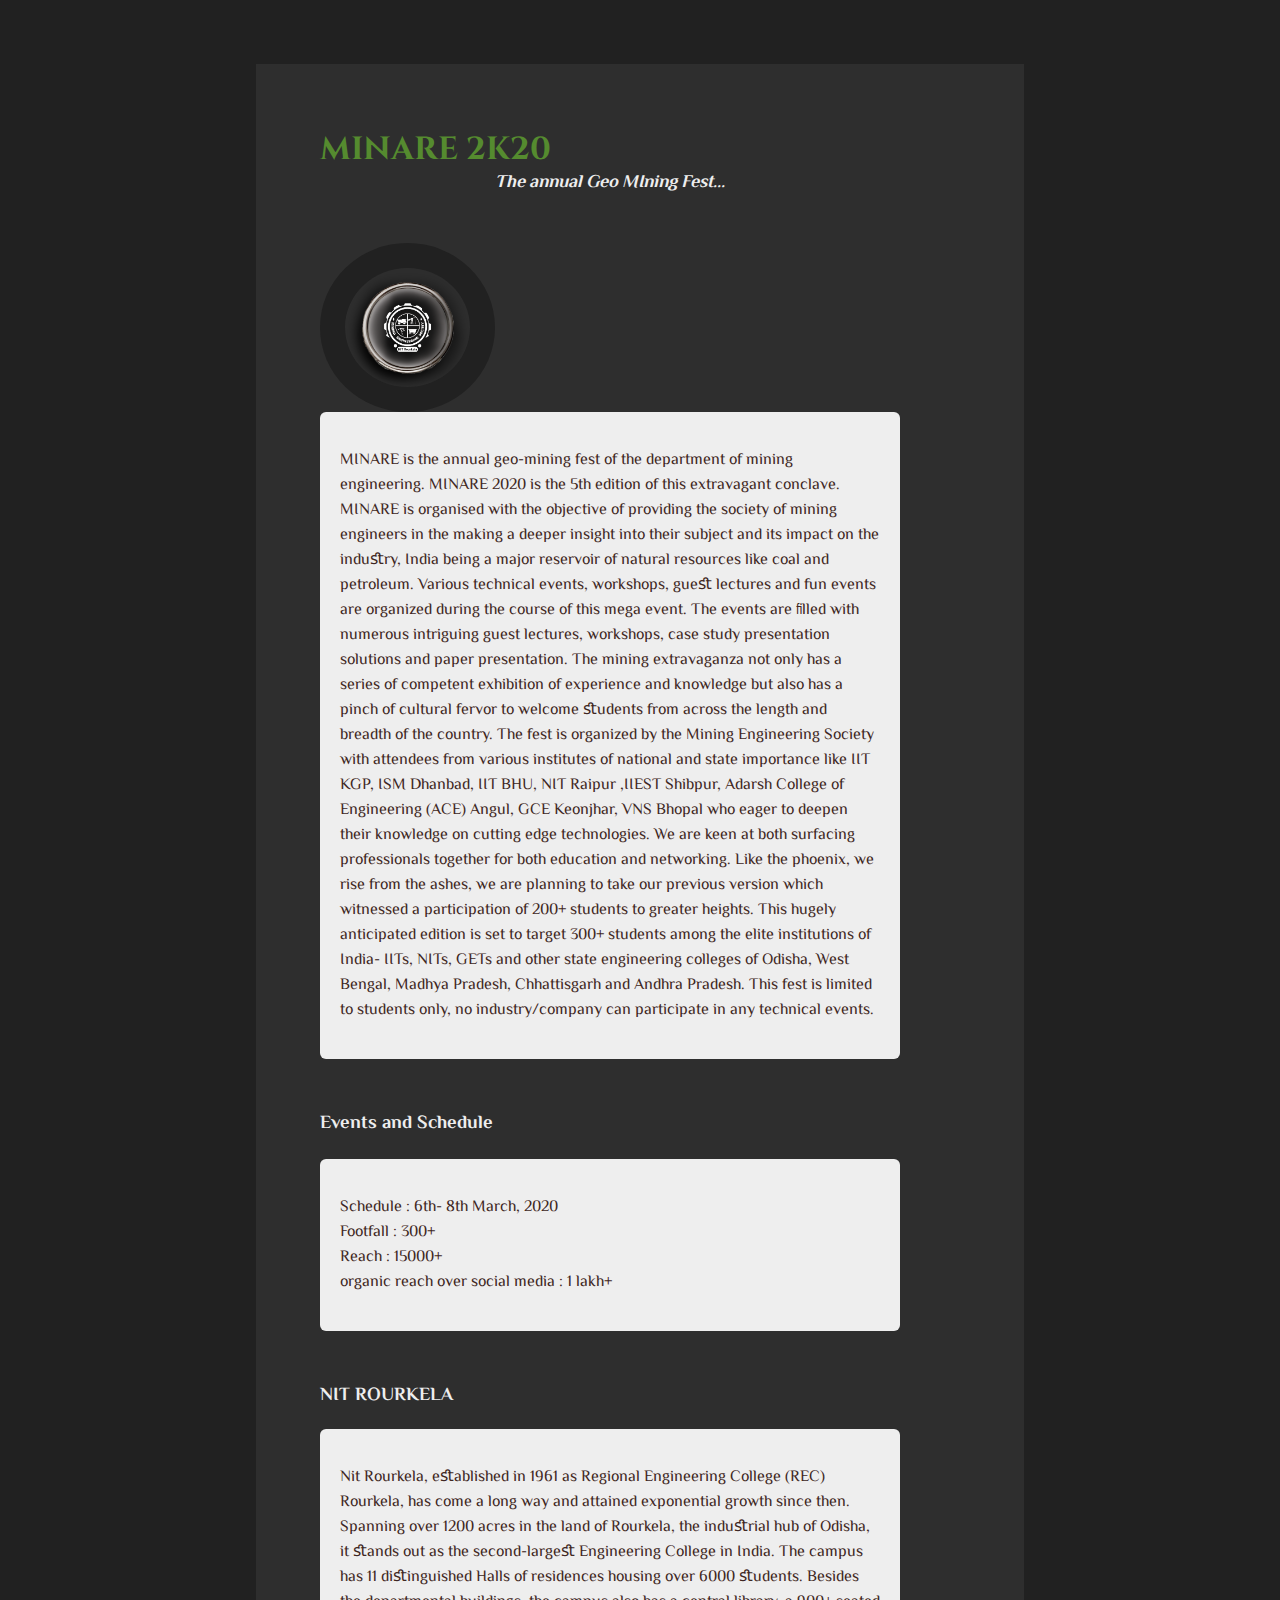
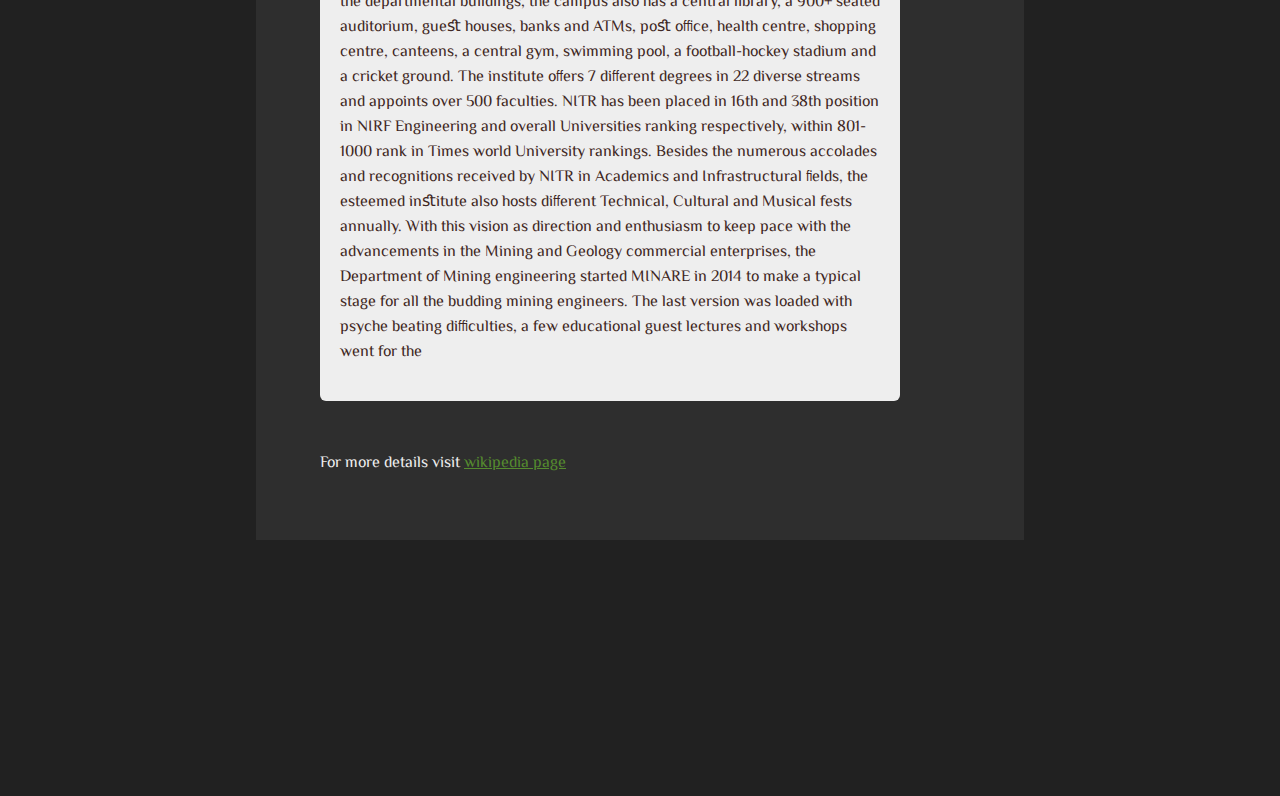
<file: au.html>
<link rel="stylesheet" type="text/css" href="css/au.css">
<link href="https://fonts.googleapis.com/css?family=Patua+One|Cinzel|BenchNine|El+Messiri" rel="stylesheet">

<body>
  <div class="container-fluid main-container">
    <h1 class="text-primary text-center">MINARE 2K20</h1>
    <div class="row">
      <div class="col-xs-12">
        <h2>The annual Geo MIning Fest...</h2>
      </div>
    </div>
    <div class="row">
      <div class="col-xs-12 col-sm-3">
<!--         <a href="#"> -->
          <img src="assets/img/watch-26-1.png" alt="MINARE" class="img-responsive" id="harambe-face">
<!--         </a> -->
        <!--       <img src="https://timedotcom.files.wordpress.com/2016/08/harambe-memes-cincinnati-zoo.jpg?quality=85&w=1024" alt="Harambe face" id="harambe-face" class="img-responsive"> -->
      </div>
      <div class="col-xs-12 col-sm-9">
        <div class="section text-justify">
        <p>
         MINARE is the annual geo-mining fest of the department of mining engineering. MINARE 2020 is the 5th edition of this extravagant conclave. MINARE is organised with the objective of providing the society of mining engineers in the making a deeper insight into their subject and its impact on the induﬆry, India being a major reservoir of natural resources like coal and petroleum. Various technical events, workshops, gueﬆ lectures and fun events are organized during the course of this mega event. The events are ﬁlled with numerous intriguing guest lectures, workshops, case study presentation solutions and paper presentation.  The mining extravaganza not only has a series of competent exhibition of experience and knowledge but also has a pinch of cultural fervor to welcome ﬆudents from across the length and breadth of the country.
 The fest is organized by the Mining Engineering Society with attendees from various institutes of national and state importance like IIT KGP, ISM Dhanbad, IIT BHU, NIT Raipur ,IIEST Shibpur, Adarsh College of Engineering (ACE) Angul, GCE Keonjhar, VNS Bhopal who eager to deepen their knowledge on cutting edge technologies. We are keen at both surfacing professionals together for both education and networking. Like the phoenix, we rise from the ashes, we are planning to take our previous version which witnessed a participation of 200+ students to greater heights. This hugely anticipated edition is set to target 300+ students among the elite institutions of India- IITs, NITs, GETs and other state engineering colleges of Odisha, West Bengal, Madhya Pradesh, Chhattisgarh and Andhra Pradesh. This fest is limited to students only, no industry/company can participate in any technical events.

        </p>
        </div>
      </div>
    </div>
    <!--     <div class="row section"><div class="col-xs-6"> -->
    <h3>Events and Schedule</h3>
    <!--       </div><div class="col-xs-6"> -->
    <h4></h4>
    <!--       </div></div> -->
    <div class="section text-justify">
    <p>
     Schedule           :    6th- 8th March, 2020 <br> Footfall                   :    300+ <br> Reach               :    15000+ <br> organic reach over social media   :     1 lakh+
 
    </p>
    </div>
    <h3>NIT ROURKELA</h3>
    <div class="section text-justify">
    <p>     Nit Rourkela, eﬆablished in 1961 as Regional Engineering College (REC) Rourkela, has come a long way and attained exponential growth since then. Spanning over 1200 acres in the land of Rourkela, the induﬆrial hub of Odisha, it ﬆands out as the second-largeﬆ Engineering College in India. The campus has 11 diﬆinguished Halls of residences housing over 6000 ﬆudents. Besides the departmental buildings, the campus also has a central library, a 900+ seated auditorium, gueﬆ houses, banks and ATMs, poﬆ oﬃce, health centre, shopping centre, canteens, a central gym, swimming pool, a football-hockey stadium and a cricket ground. The institute oﬀers 7 diﬀerent degrees in 22 diverse streams and appoints over 500 faculties. NITR has been placed in 16th and 38th position in NIRF Engineering and overall Universities ranking respectively, within 801-1000 rank in Times world University rankings. Besides the numerous accolades and recognitions received by NITR in Academics and Infrastructural ﬁelds, the esteemed inﬆitute also hosts diﬀerent Technical, Cultural and Musical fests annually. With this vision as direction and enthusiasm to keep pace with the advancements in the Mining and Geology commercial enterprises, the Department of Mining engineering started MINARE in 2014 to make a typical stage for all the budding mining engineers. The last version was loaded with psyche beating diﬃculties, a few educational guest lectures and workshops went for the </p>
    </div>
    
    For more details visit
    <a href="" target="_blank"> wikipedia page</a>
  </div>
</body>
</file>
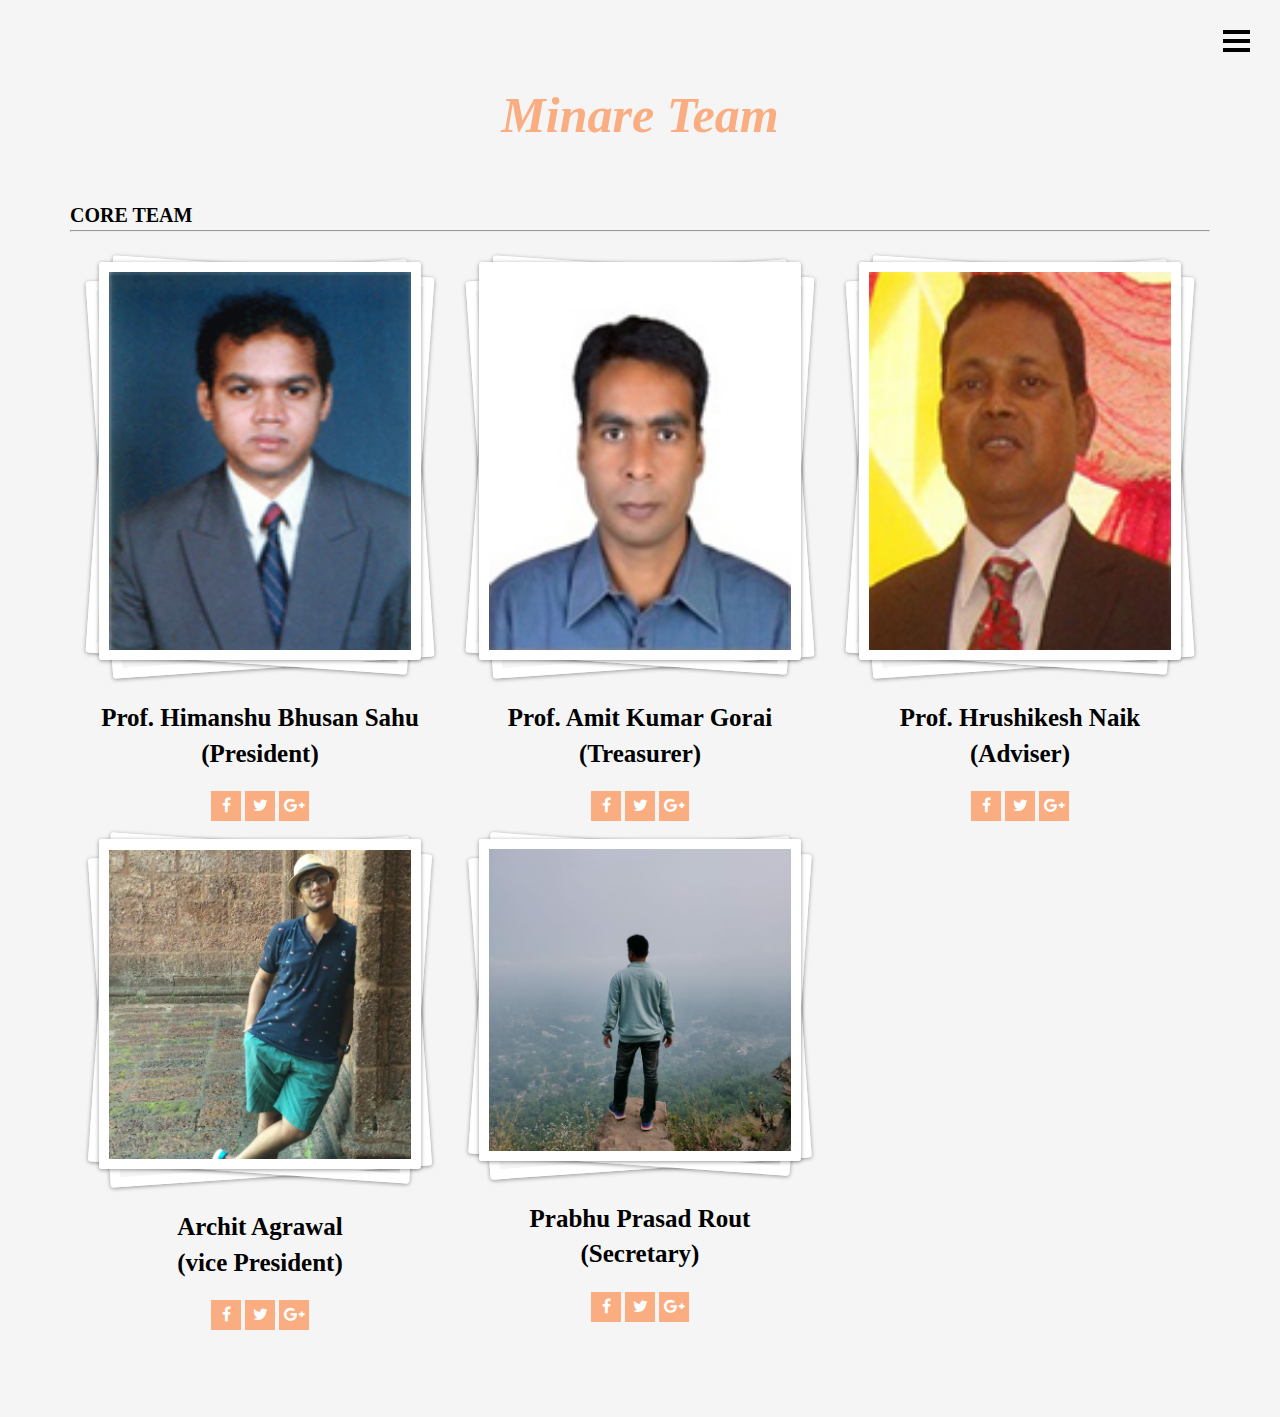
<file: team join.html>
<!DOCTYPE html>
<html>
<head>
	<title>Team</title>
	<link rel="stylesheet" type="text/css" href="css/team join.css">
	<link rel="stylesheet" href="https://cdnjs.cloudflare.com/ajax/libs/font-awesome/4.7.0/css/font-awesome.min.css">
	<link rel="stylesheet" type="text/css" href="css/sidebar.css">
</head>
<body>
	<!--HamBurger Icon-->
<div class="bars" id="nav-action">
  <span class="bar"> </span>
</div>

<!--Navbar Links-->
<nav id="nav">
  <ul>
    <li class="shape-circle circle-two"><a href="au.html">About Us</a></li>
    <li class="shape-circle circle-one"><a href="events.html">Events</a></li>
    <li class="shape-circle circle-three"><a href="login.html">Registration</a></li>
    <li class="shape-circle circle-five">
      <a href="index1.html">Home</a>
    </li>
  </ul>
</nav>

<!--Main Body Content-->


	<div class="team" id="team">
		<div class="container">
			<h3 class="title">Minare Team</h3>
			<h3 class="title1">CORE TEAM <hr></h3>
			<div class="team-grids">
				<div class="col-xs-4 team-grid">
					<div class="pic">
						<div class="stack twisted">
							<img src="assets/img/test.jpg" alt=" " class="img-responsive">
						</div>
					</div>
					<h4>Prof. Himanshu Bhusan Sahu <br>(President)</h4>
					<ul class="social-nav model-3d-0">
						<li>
							<a href="#" class="facebook">
								<div class="front">
									<i class="fa fa-facebook icon-border-2"></i>
								</div>
								<div class="back">
									<i class="fa fa-facebook icon-border-2"></i>
								</div>
							</a>
						</li>
						<li>
							<a href="#" class="twitter">
								<div class="front">
									<i class="fa fa-twitter icon-border-2"></i>
								</div>
								<div class="back">
									<i class="fa fa-twitter icon-border-2"></i>
								</div>
							</a>
						</li>
						<li>
							<a href="#" class="instagram">
								<div class="front">
									<i class="fa fa-google-plus icon-border-2"></i>
								</div>
								<div class="back">
									<i class="fa fa-google-plus icon-border-2"></i>
								</div>
							</a>
						</li>
					</ul>
				</div>
				<div class="col-xs-4 team-grid">
					<div class="pic">
						<div class="stack twisted">
							<img src="assets/img/test1.jpg" alt=" " class="img-responsive">
						</div>
					</div>
					<h4>Prof. Amit Kumar Gorai <br>(Treasurer)</h4>
					<ul class="social-nav model-3d-0">
						<li>
							<a href="#" class="facebook">
								<div class="front">
									<i class="fa fa-facebook icon-border-2"></i>
								</div>
								<div class="back">
									<i class="fa fa-facebook icon-border-2"></i>
								</div>
							</a>
						</li>
						<li>
							<a href="#" class="twitter">
								<div class="front">
									<i class="fa fa-twitter icon-border-2"></i>
								</div>
								<div class="back">
									<i class="fa fa-twitter icon-border-2"></i>
								</div>
							</a>
						</li>
						<li>
							<a href="#" class="instagram">
								<div class="front">
									<i class="fa fa-google-plus icon-border-2"></i>
								</div>
								<div class="back">
									<i class="fa fa-google-plus icon-border-2"></i>
								</div>
							</a>
						</li>
						
					</ul>
				</div>
				<div class="col-xs-4 team-grid">
					<div class="pic">
						<div class="stack twisted">
							<img src="assets/img/test2.jpg" alt=" " class="img-responsive">
						</div>
					</div>
					<h4>Prof. Hrushikesh Naik <br>(Adviser)</h4>
					<ul class="social-nav model-3d-0">
						<li>
							<a href="#" class="facebook">
								<div class="front">
									<i class="fa fa-facebook icon-border-2"></i>
								</div>
								<div class="back">
									<i class="fa fa-facebook icon-border-2"></i>
								</div>
							</a>
						</li>
						<li>
							<a href="#" class="twitter">
								<div class="front">
									<i class="fa fa-twitter icon-border-2"></i>
								</div>
								<div class="back">
									<i class="fa fa-twitter icon-border-2"></i>
								</div>
							</a>
						</li>
						<li>
							<a href="#" class="instagram">
								<div class="front">
									<i class="fa fa-google-plus icon-border-2"></i>
								</div>
								<div class="back">
									<i class="fa fa-google-plus icon-border-2"></i>
								</div>
							</a>
						</li>
						
					</ul>
				</div>
				<div class="col-xs-4 team-grid">
					<div class="pic">
						<div class="stack twisted">
							<img src="assets/img/test4.jpg" alt=" " class="img-responsive">
						</div>
					</div>
					<h4>Archit Agrawal <br>(vice President)</h4>
					<ul class="social-nav model-3d-0">
						<li>
							<a href="#" class="facebook">
								<div class="front">
									<i class="fa fa-facebook icon-border-2"></i>
								</div>
								<div class="back">
									<i class="fa fa-facebook icon-border-2"></i>
								</div>
							</a>
						</li>
						<li>
							<a href="#" class="twitter">
								<div class="front">
									<i class="fa fa-twitter icon-border-2"></i>
								</div>
								<div class="back">
									<i class="fa fa-twitter icon-border-2"></i>
								</div>
							</a>
						</li>
						<li>
							<a href="#" class="instagram">
								<div class="front">
									<i class="fa fa-google-plus icon-border-2"></i>
								</div>
								<div class="back">
									<i class="fa fa-google-plus icon-border-2"></i>
								</div>
							</a>
						</li>
						
					</ul>
				</div>
				<div class="col-xs-4 team-grid">
					<div class="pic">
						<div class="stack twisted">
							<img src="assets/img/test3.jpg" alt=" " class="img-responsive">
						</div>
					</div>
					<h4>Prabhu Prasad Rout <br>(Secretary)</h4>
					<ul class="social-nav model-3d-0">
						<li>
							<a href="#" class="facebook">
								<div class="front">
									<i class="fa fa-facebook icon-border-2"></i>
								</div>
								<div class="back">
									<i class="fa fa-facebook icon-border-2"></i>
								</div>
							</a>
						</li>
						<li>
							<a href="#" class="twitter">
								<div class="front">
									<i class="fa fa-twitter icon-border-2"></i>
								</div>
								<div class="back">
									<i class="fa fa-twitter icon-border-2"></i>
								</div>
							</a>
						</li>
						<li>
							<a href="#" class="instagram">
								<div class="front">
									<i class="fa fa-google-plus icon-border-2"></i>
								</div>
								<div class="back">
									<i class="fa fa-google-plus icon-border-2"></i>
								</div>
							</a>
						</li>
						
					</ul>
				</div>
				
				<div class="clearfix"> </div>
			</div>
		</div>
	</div>
	<script>
		// Setting up the Variables
var bars = document.getElementById("nav-action");
var nav = document.getElementById("nav");


//setting up the listener
bars.addEventListener("click", barClicked, false);


//setting up the clicked Effect
function barClicked() {
  bars.classList.toggle('active');
  nav.classList.toggle('visible');
}
	</script>
</body>
</html>
</file>
<file: css/au.css>
html{
  background-color: #212121 ;
}

body {
  font-family: "El Messiri", "BenchNine", "Patua One", sans-serif;
  background-color: #2E2E2E  ;
  color: #eeeeee;
  padding: 5%;
  margin: 5% 20% 20% 20%;
/*   min-width: 700px; */
}
h1{
/*   color: #3F729B !important; */
  color: #558b2f  !important;
  font-family: Cinzel, sans-serif;
  margin-bottom: -3%;
}
h2{
  color: #eeeeee;
  font-style: italic;
  font-size: 18px !important;  
  margin-bottom: 8%;
  text-align: center;
}
h3{ color: #eeeeee     ;}
h4{ color: #eeeeee  ; text-align:right;}
#harambe-face{
  border-color: #212121            ;
  border-width: 25px;
  border-style: solid;
  border-radius: 50%;
  max-width: 125px;
}

a{
  color: #3F729B;
  color: #558b2f  !important;
}

.main-container{
  max-width: 580px;
}

.section{
    background-color: #eeeeee   ;
/*   font-size: 16px; */
  padding: 20px;
  margin-bottom: 50px;
  border-radius: 6px;
  color: #3e2723 ;
  
}

p{
/*   margin-bottom: 0px; */
}

li{
  margin-right: 40px;
  margin-bottom: 20px;
}
ul{
  margin: 20px 0px 20px 0px;
}

@media(max-width:700px){
  body{
    margin:0;
  }
  #harambe-face{
/*     display:none; */
    margin:auto;
    margin-bottom:5%;
  }
  li{
    margin:0 0 20px 0;
  }
  ul{
    margin:0 0 0 -40px;
    list-style-position:inside;
  }
}

@media(min-width:700px) and (max-width:1100px){
  body{
    margin: 5%;
  }  
  #harambe-face{
    margin:auto;
    margin-bottom:5%;
  }
}
</file>
<file: css/team join.css>
*{
            box-sizing: border-box;
        }
        body{
            font-size: 100%;
            background: #fff;
            font-family: 'Open Sans', sans-serif;
            line-height: 1.42857143;
            color: #333;
        }
        .team {
            background: #f5f5f5;
            padding: 5em 0;
        }
        .container {
          padding-right: 15px;
          padding-left: 15px;
          margin-right: auto;
          margin-left: auto;
        }

        @media (min-width: 768px) {
          .container {
            width: 750px;
          }
        }

        @media (min-width: 992px) {
          .container {
            width: 970px;
          }
        }

        @media (min-width: 1200px) {
          .container {
            width: 1170px;
          }
        }
        h3.title {
            color: #faad81;
            font-size: 50px;
            text-align: center;
            margin-bottom: 1em;
            font-weight: 600;
            font-style: italic;
        }
        h3.title1{color: black;
            font-size: 20px;
            text-align: left;
            margin-bottom: 1em;
            font-weight: 600;

        }
        .team-grid {
            text-align: center;
        }
        .col-xs-4 {
            width: 33.33333333%;
            float: left;
            position: relative;
            min-height: 1px;
            padding-right: 15px;
            padding-left: 15px;
        }
        /*-- Team --*/

        .team {
            background: #f5f5f5;
            padding: 5em 0;
        }

        .team-grid {
            text-align: center;
        }

        .team-grid h4 {
            font-size: 25px;
            color: #000;
            font-weight: 600;
            margin: 40px 0 20px;
        }

        .team-grid p {
            color: #777;
            font-size: 1em;
        }

        .social-nav li {
            display: inline-block;
        }

        .social-nav a {
            display: inline-block;
            float: none;
            width: 30px;
            height: 30px;
            text-decoration: none;
            cursor: pointer;
            text-align: center;
            line-height: 30px;
            background: #000;
            position: relative;
            -webkit-transition: 0.5s;
            -moz-transition: 0.5s;
            -o-transition: 0.5s;
            transition: 0.5s;
        }

        .model-3d-0 a {
            background: #5C5B5B;
            -webkit-transform-style: preserve-3d;
            -moz-transform-style: preserve-3d;
            -ms-transform-style: preserve-3d;
            -o-transform-style: preserve-3d;
            transform-style: preserve-3d;
        }

        .model-3d-0 .front,
        .model-3d-0 .back {
            width: 30px;
            height: 30px;
            font-size: 1em;
            color: #fff;
            background: #faad81;
            position: absolute;
            top: 0;
            left: 0;
            -webkit-transform: translateZ(18px);
            -moz-transform: translateZ(18px);
            -ms-transform: translateZ(18px);
            -o-transform: translateZ(18px);
            transform: translateZ(18px);
            -webkit-backface-visibility: visible;
            -moz-backface-visibility: visible;
            -ms-backface-visibility: visible;
            -o-backface-visibility: visible;
            backface-visibility: visible;
        }

        .model-3d-0 .back {
            font-size: 1em;
            color: #fff;
            -webkit-transform: rotateX(90deg) translateZ(18px);
            -moz-transform: rotateX(90deg) translateZ(18px);
            -ms-transform: rotateX(90deg) translateZ(18px);
            -o-transform: rotateX(90deg) translateZ(18px);
            transform: rotateX(90deg) translateZ(18px);
            -webkit-backface-visibility: hidden;
            -moz-backface-visibility: hidden;
            -ms-backface-visibility: hidden;
            -o-backface-visibility: hidden;
            backface-visibility: hidden;
        }

        .twitter .back{
            background: #00ACEE;
        }
        .facebook .back{
            background: #3b5998;
        }
        .instagram .back{
            background: #dd4b39
        }
        .pinterest .back {
            background: #c8232c;
        }

        .model-3d-0 a:hover {
            -webkit-transform: rotateX(-90deg);
            -moz-transform: rotateX(-90deg);
            -ms-transform: rotateX(-90deg);
            -o-transform: rotateX(-90deg);
            transform: rotateX(-90deg);
        }

        .model-3d-0 a:hover .back {
            -webkit-backface-visibility: visible;
            -moz-backface-visibility: visible;
            -ms-backface-visibility: visible;
            -o-backface-visibility: visible;
            backface-visibility: visible;
        }

        .stack img {
            width: 100%;
            height: auto;
            vertical-align: bottom;
            border: 10px solid #fff;
            border-radius: 3px;
            -webkit-border-radius: 3px;
            -o-border-radius: 3px;
            -ms-border-radius: 3px;
            -moz-border-radius: 3px;
            -webkit-box-sizing: border-box;
            -moz-box-sizing: border-box;
            box-sizing: border-box;
            -o-box-sizing: border-box;
            -ms-box-sizing: border-box;
            -webkit-box-shadow: 0 1px 4px rgba(0, 0, 0, 0.4);
            -moz-box-shadow: 0 1px 4px rgba(0, 0, 0, 0.4);
            box-shadow: 0 1px 4px rgba(0, 0, 0, 0.4);
            -o-box-shadow: 0 1px 4px rgba(0, 0, 0, 0.4);
            -ms-box-shadow: 0 1px 4px rgba(0, 0, 0, 0.4);
        }

        .stack:last-of-type {
            margin-right: 0;
        }

        /* Third stack example (One stack element rotated in the opposite direction) */

        .stack.twisted:before {
            -webkit-transform: rotate(4deg);
            -moz-transform: rotate(4deg);
            transform: rotate(4deg);
            -moz-transform: rotate(4deg);
            -o-transform: rotate(4deg);
        }

        .stack.twisted:after {
            -webkit-transform: rotate(-4deg);
            -moz-transform: rotate(-4deg);
            transform: rotate(-4deg);
            -ms-transform: rotate(-4deg);
            -o-transform: rotate(-4deg);
        }

        /* Reset all rotations on hover */

        .stack:hover:before,
        .stack:hover:after,
        .team-grid:hover .stack:before,
        .team-grid:hover .stack:after {
            -webkit-transform: rotate(0deg);
            -moz-transform: rotate(0deg);
            transform: rotate(0deg);
            -o-transform: rotate(0deg);
            -ms-transform: rotate(0deg);
        }

        /* Stacks creted by the use of generated content */

        .stack:before,
        .stack:after {
            content: "";
            border-radius: 3px;
            -webkit-border-radius: 3px;
            -o-border-radius: 3px;
            -ms-border-radius: 3px;
            -moz-border-radius: 3px;
            width: 100%;
            height: 100%;
            position: absolute;
            border: 10px solid #fff;
            left: 0;
            -webkit-box-sizing: border-box;
            -moz-box-sizing: border-box;
            box-sizing: border-box;
            -ms-box-sizing: border-box;
            -o-box-sizing: border-box;
            -webkit-box-shadow: 0 1px 4px rgba(0, 0, 0, 0.4);
            -moz-box-shadow: 0 1px 4px rgba(0, 0, 0, 0.4);
            box-shadow: 0 1px 4px rgba(0, 0, 0, 0.4);
            -ms-box-shadow: 0 1px 4px rgba(0, 0, 0, 0.4);
            -o-box-shadow: 0 1px 4px rgba(0, 0, 0, 0.4);
            -webkit-transition: 0.3s all ease-out;
            -moz-transition: 0.3s all ease-out;
            transition: 0.3s all ease-out;
            -o-transition: 0.3s all ease-out;
            -ms-transition: 0.3s all ease-out;
        }

        .stack:before {
            top: 4px;
            z-index: -10;
        }

        /* 1st element in stack (behind image) */

        .stack:after {
            top: 8px;
            z-index: -20;
        }

        /* 2nd element in stack (behind image) */

        .stack {
            float: none;
            width: 92%;
            margin: 3% 0% 8% 4%;
            position: relative;
            z-index: 1;
        }

        /*-- //Team --*/
</file>
<file: css/sidebar.css>
* {
  margin: 0;
  padding: 0;
}

body {
  position: relative;
;
  background-size: cover;
  min-width: 500px;
  min-height: 200px;
  color: #fff;
  font-family: 'Montserrat';
  height:100vmax;
}

.bars {
  /*   background-color:pink; */
  position: absolute;
  width: 27px;
  height: 27px;
  top: 30px;
  right: 30px;
  cursor: pointer;
  z-index: 101;
  padding-top:9px;
}

.bar {
  width: 100%;
  height: 4px;
  background-color:black;
  position: absolute;
}

span::before,
span::after {
  content: "";
  display: block;
  background-color: black;
  width: 100%;
  height: 4px;
  position: absolute;
}

.bar::before {
  transform: translateY(-9px);
}

.bar::after {
  transform: translateY(9px);
}

.bars.active .bar {
  background-color: transparent;
}

.bars.active span::before {
  animation: top-bar 1s;
  animation-fill-mode: forwards;
}

.bars.active span::after {
  animation: bottom-bar 1s;
  animation-fill-mode: forwards;
}


/* Navbar Links CSS */

#nav {
  position: absolute;
  top: 0;
  bottom: 0;
  left: 0;
  right: 0;
  transition: all 1s;
  z-index: -1;
  overflow: hidden;
  opacity: 0;
}

#nav a {
  color: #fff;
  text-decoration: none;
  line-height: 70vw;
  position: absolute;
  top: 0;
  bottom: 0;
  left: 0;
  right: 0;
  text-indent: 50vw;
  border-radius: 50%;
  transition: all .5s;
}

#nav a:hover {
  background: #357FFD;
}

ul {
  list-style: none;
}

.visible {
  z-index: 100 !important;
  opacity: 1 !important;
}

.shape-circle {
  border-radius: 50%;
  width: 20vw;
  height: 20vw;
  top: -10vw;
  right: -10vw;
  position: absolute;
  transition: all 1s ease-in-out;
  background: #2979FF;
  box-shadow: 0 0px 0px rgba(4, 26, 62, 0.5);
}

nav.visible li:first-child {
  width: 200vw;
  height: 200vw;
  top: -100vw;
  right: -100vw;
  z-index: 5;
  transition: all .5s ease-in-out;
  box-shadow: 0 0px 80px rgba(4, 26, 62, 0.5);
}

nav.visible li:nth-child(2) {
  width: 150vw;
  height: 150vw;
  top: -75vw;
  right: -75vw;
  z-index: 6;
  transition: all .6s ease-in-out;
  box-shadow: 0 0px 80px rgba(4, 26, 62, 0.5);
}

nav.visible li:nth-child(3){
  width: 100vw;
  height: 100vw;
  top: -50vw;
  right: -50vw;
  z-index: 7;
  transition: all .7s ease-in-out;
  box-shadow: 0 0px 80px rgba(4, 26, 62, 0.5);
}

nav.visible li:last-child{
  width: 50vw;
  height: 50vw;
  top: -25vw;
  right: -25vw;
  z-index: 8;
  transition: all .8s ease-in-out;
  box-shadow: 0 0px 80px rgba(4, 26, 62, 0.5);
}

nav.visible li:first-child a {
  line-height: 265vw !important;
    text-indent: 15vw !important;

}

nav.visible li:nth-child(2) a {
  line-height: 200vw !important;
  text-indent:17vw !important;
}

nav.visible li:nth-child(3) a {
  line-height: 137vw !important;
    text-indent: 17vw !important;
  
}

nav.visible li:last-child a {
  line-height: 70vw !important;
  text-indent:12vw !important;
}


/* Main Body CSS */

.container {
  display: flex;
  flex-direction: column;
  justify-content: center;
  text-align: center;
}

h1 {
  font-size: 60px;
  text-shadow: 0 10px 20px rgba(0, 0, 0, 0.19), 0 6px 6px rgba(0, 0, 0, 0.23);
  text-transform: uppercase;
  font-size: 120px;
  letter-spacing:5px;
  padding-top:40px;
}

article p {
  padding-bottom: 15px;
  text-shadow: 0 1px 3px rgba(0, 0, 0, 0.12), 0 1px 2px rgba(0, 0, 0, 0.24);
}

article a {
  color: #fff;
  text-decoration: none;
  opacity: .2;
  font-size: 12px;
}

article a:hover {
  opacity: .8;
}

@keyframes top-bar {
  50% {
    transform: translateY(0);
  }
  100% {
    transform: rotate(45deg) translateY(0);
  }
}

@keyframes bottom-bar {
  50% {
    transform: translateY(0);
  }
  100% {
    transform: rotate(-45deg) translateY(0);
  }
}


@media screen and (max-width:800px) {

  h1 {
    padding-top:80px;
    font-size: 60px;
  }
}
</file>
